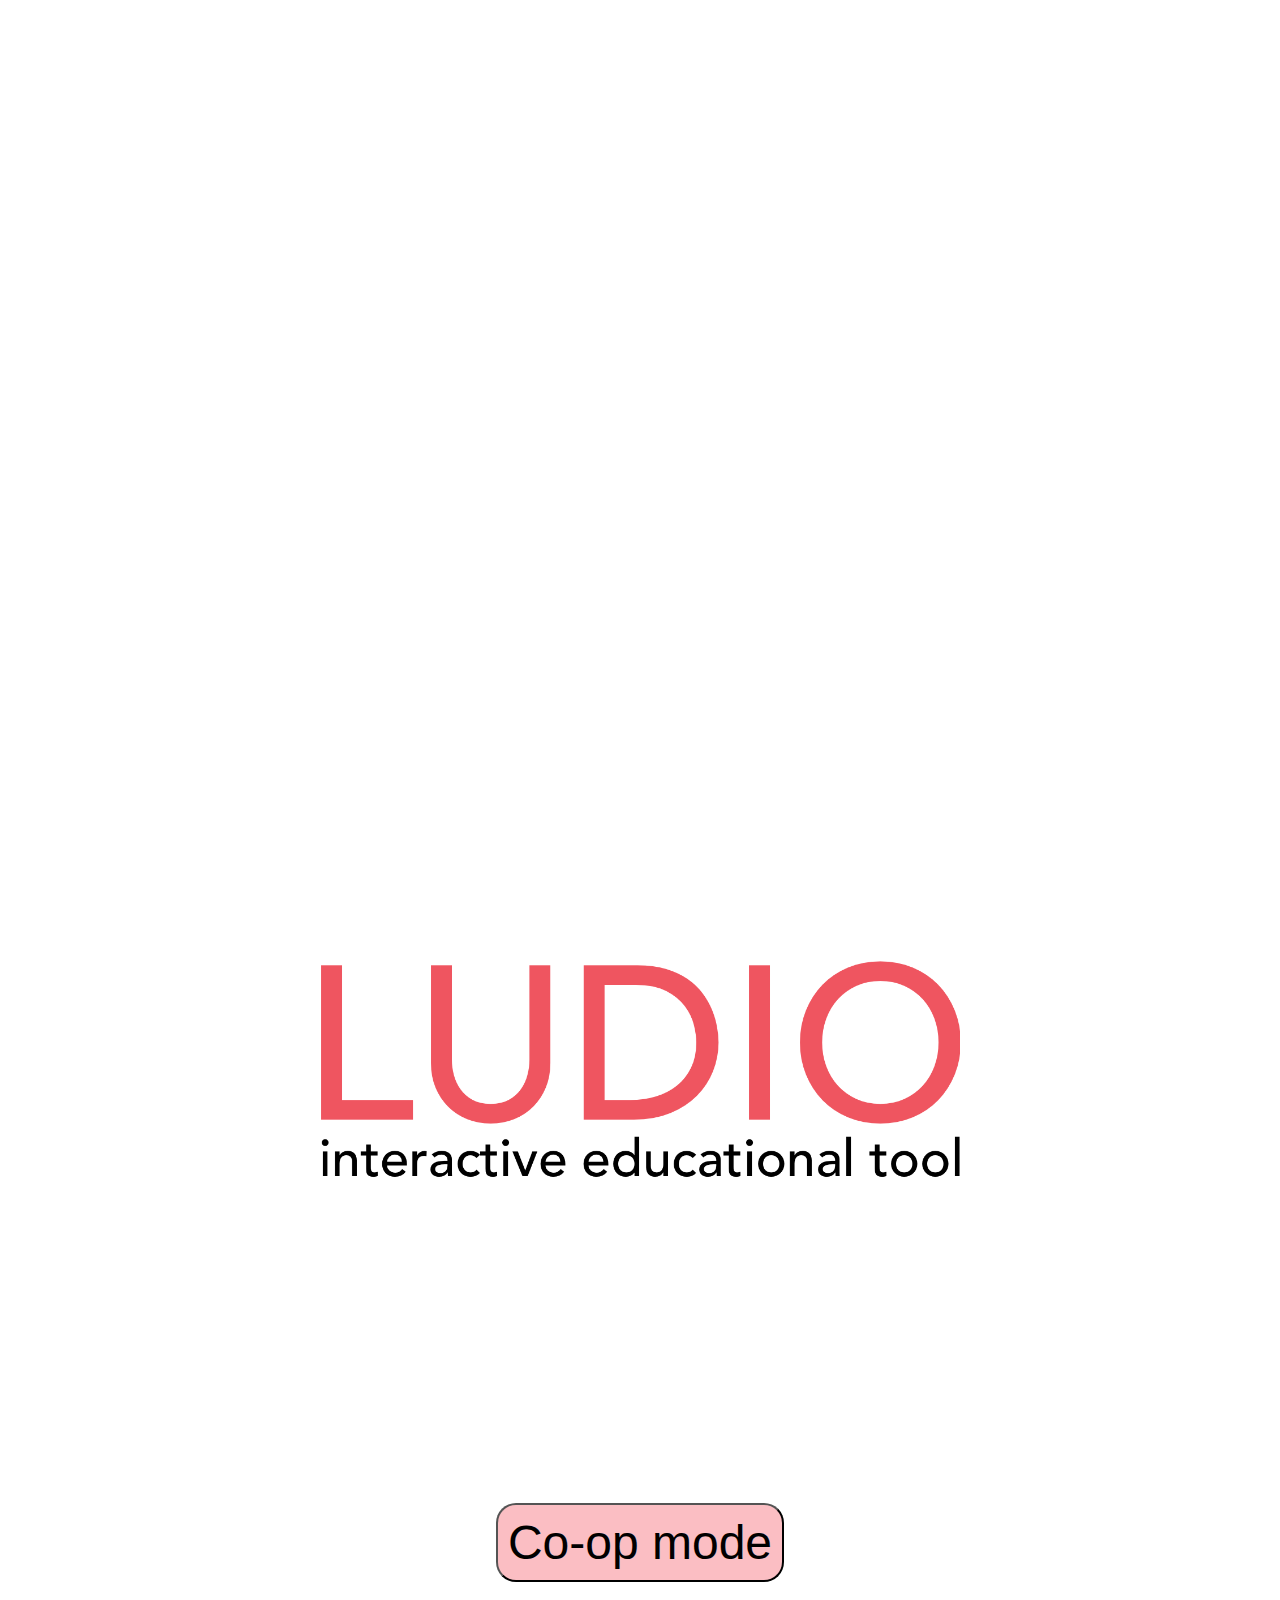
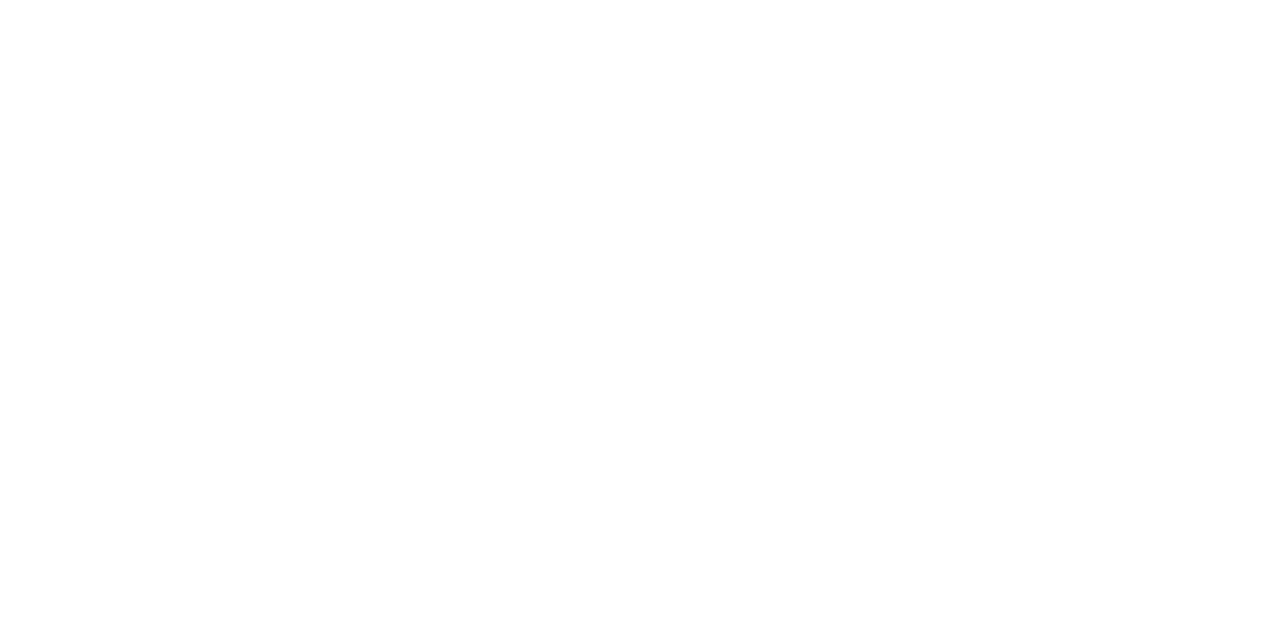
<file: index.html>
<!doctype html>
<html manifest="offlineManifest.appcache">
    <head>
        <meta name="apple-mobile-web-app-capable" content="yes">
        <meta charset="UTF-8" />
        <!--<meta name='viewport' content='minimal-ui'>-->
        <title>Ludio</title>
        <link rel="apple-touch-icon" href="assets/images/icon.png">
        <link rel="manifest" href="manifest.json">
        <link rel="stylesheet" type="text/css" href="style.css">
        <script src="https://ajax.googleapis.com/ajax/libs/jquery/3.2.1/jquery.min.js"></script>
        <script src="phaser.min.js"></script>
        <script src='game.js'></script>
        <!--<script src="//cdn.jsdelivr.net/phaser/2.6.2/phaser.min.js"></script>-->
    </head>
    <body>
        <div class='home' >
            <img src ="assets/images/logo.png">
            <button onclick='coopGame();'>Co-op mode</button>
        </div>
  
        
        
        
</body>
</html>
</file>
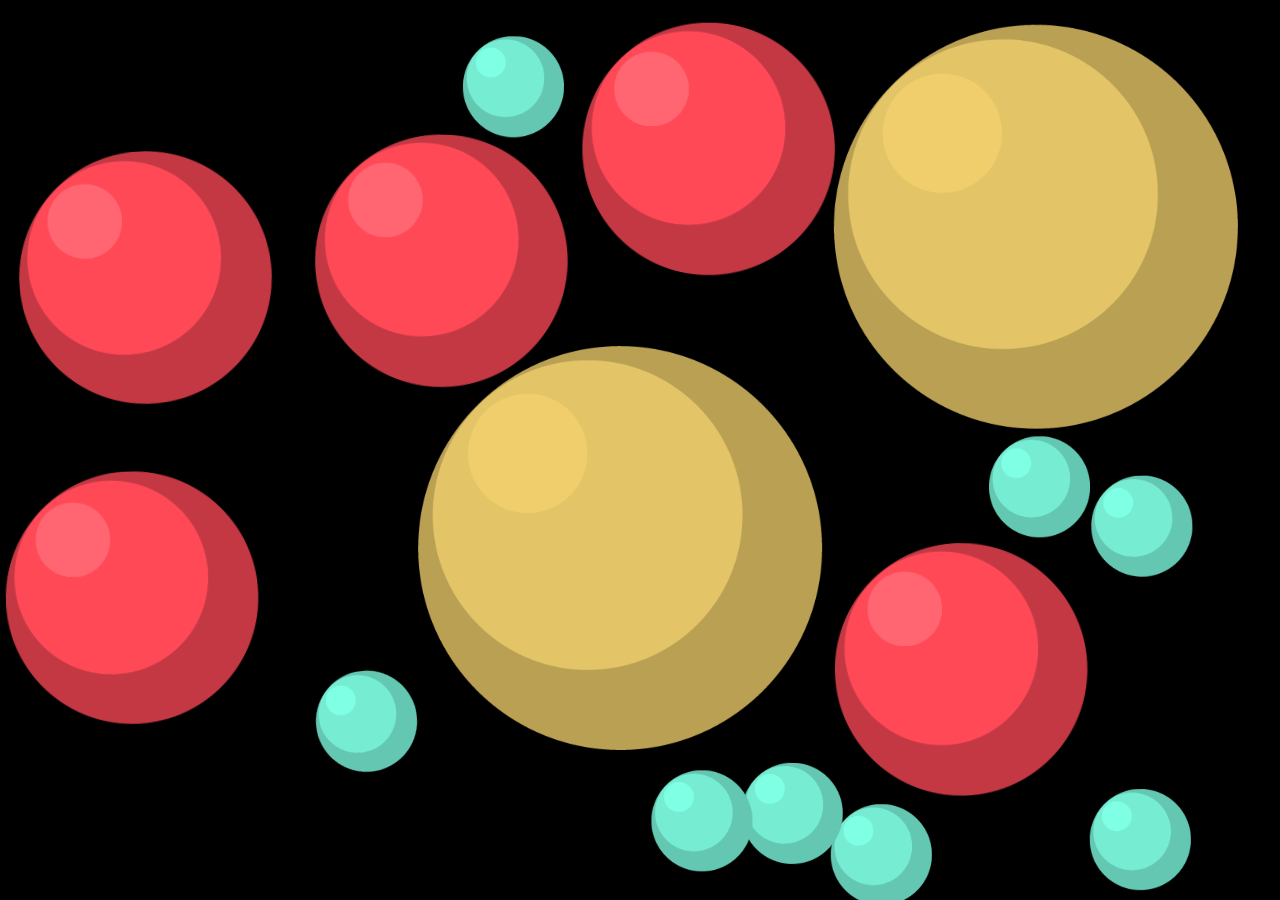
<file: Ludio v.2.3/index.html>
<!doctype html>
<html>
    <head>
        <meta charset="UTF-8" />
        <title>Turn Taking</title>
        <link rel="stylesheet" type="text/css" href="style.css">
        <script src="phaser.min.js"></script>
        <!--<script src="//cdn.jsdelivr.net/phaser/2.6.2/phaser.min.js"></script>-->
    </head>
    <body>
<script type="text/javascript">

window.onload = function() {

var game = new Phaser.Game(window.innerWidth, window.innerHeight, Phaser.CANVAS, 'phaser-example', { preload: preload, create: create, update: update, render: render });

function preload() {

    game.load.image('bball', 'assets/images/yball.png');
    game.load.image('pball', 'assets/images/rball.png');
    game.load.image('gball', 'assets/images/bball.png');
    game.load.image('arrow1', 'assets/images/newarrow.png');
    game.load.image('arrowd', 'assets/images/newarrowd.png');
    game.load.audio('bBounce', 'assets/audio/big_bounce.mp3');
    game.load.audio('bounce', 'assets/audio/bounce1.mp3');
    game.load.audio('bubble', 'assets/audio/bubble.mp3');
    game.load.audio('bounce1', 'assets/audio/blop.mp3');

}
    
function create() {
    
    //set Gravity as y-orientation
    
    if (window.DeviceOrientationEvent){
		window.addEventListener("deviceorientation", function(event){
            console.log (Math.round(event.beta))
            y = (Math.round(event.beta))
            game.physics.p2.gravity.y = 10 * y
        }, true);
	} 
    
    window.addEventListener("deviceorientation", this.handleOrientation, true);
    
    //set up our sounds
    bBounce = game.add.audio('bBounce');
    bounce = game.add.audio('bounce');
    bubble = game.add.audio('bubble');
    pop = game.add.audio('bounce1', 0.5);
    bBounce.allowMultiple = true;
    bounce.allowMultiple = true;
    bubble.allowMultiple = true;
    game.physics.startSystem(Phaser.Physics.P2JS);
    //console.log (game.physics.p2.gravity.x)
    
    game.physics.p2.setImpactEvents(true);
    game.physics.p2.restitution = 0.8;
    
    var bballCollisionGroup = game.physics.p2.createCollisionGroup();
    var pballCollisionGroup = game.physics.p2.createCollisionGroup();
    var gballCollisionGroup = game.physics.p2.createCollisionGroup();
    var arrowCollisionGroup = game.physics.p2.createCollisionGroup();
    
    //  Some balls to collide with
    bballs = game.add.physicsGroup(Phaser.Physics.P2JS);
    pballs = game.add.physicsGroup(Phaser.Physics.P2JS);
    gballs = game.add.physicsGroup(Phaser.Physics.P2JS);
    arrows = game.add.physicsGroup(Phaser.Physics.P2JS);
    
    
    game.physics.p2.updateBoundsCollisionGroup();

    for (var i = 0; i < 2; i++)
    {
        var bball = bballs.create(game.world.randomX, game.world.randomY, 'bball');
        bball.body.setCircle(203);
        bball.scale.setTo(0.8, 0.8);
        bball.body.setCollisionGroup(bballCollisionGroup);
        bball.body.collides([bballCollisionGroup, pballCollisionGroup, gballCollisionGroup]);
        bball.inputEnabled = true;
        bball.events.onInputDown.add(popbball, this);
        
    }
    
    for (var i = 0; i < 5; i++)
    {
        var pball = pballs.create(game.world.randomX, game.world.randomY, 'pball');
        pball.body.setCircle(128);
        pball.scale.setTo(0.5, 0.5);
        pball.body.setCollisionGroup(pballCollisionGroup);
        pball.body.collides([pballCollisionGroup, bballCollisionGroup, gballCollisionGroup]);
        pball.inputEnabled = true;
        pball.events.onInputDown.add(popbball, this);
    }
    
    for (var i = 0; i < 8; i++)
    {
        var gball = gballs.create(game.world.randomX, game.world.randomY, 'gball');
        gball.body.setCircle(50);
        gball.scale.setTo(0.2, 0.2);
        gball.body.setCollisionGroup(gballCollisionGroup);
        gball.body.collides([gballCollisionGroup, bballCollisionGroup, pballCollisionGroup]);
        gball.inputEnabled = true;
        gball.events.onInputDown.add(popbball, this);
    }
    
    gball.body.onBeginContact.add(ghit, this);
    
    //collision detection, play sound
    function ghit (body, bodyB) {
        if (body){
        if (gball.body.velocity.x > 15 || gball.body.velocity.y > 15){
          bounce.play();
        }
    }
    }
    
    pball.body.onBeginContact.add(phit, this);
    
    function phit (body, bodyB) {
      if (body){
        if (pball.body.velocity.x > 15 || pball.body.velocity.y > 15){
          bBounce.play();
        }  
    }
    }
    
    bball.body.onBeginContact.add(bhit, this);
    
    function bhit (body, bodyB) {
       if (body){
        if (bball.body.velocity.x > 15 || bball.body.velocity.y > 15){
          bubble.play();
        }  
    }
    }
    
    //destroy bubbles on touch
    function popbball (balls) {
    balls.destroy(balls);
    pop.play();
    popCheck();    
    
} 
    
   
    //game reset
     function popCheck(){
        livingB = bballs.countLiving();
        livingP = pballs.countLiving();
        livingG = gballs.countLiving();
        
     if(livingB < 1 && livingG < 1 && livingP < 1 && y >= 0){
         
         
         var arrow = arrows.create(game.world.centerX, game.world.centerY, 'arrow1');
         arrow.body.setCollisionGroup(arrowCollisionGroup);
         //arrow.scale.setTo(2, 2);
         game.physics.p2.restitution = 1.1;
         arrow.body.fixedRotation = true;
         
         var t=setInterval(upCheck,1000);
         
         } else if (livingB < 1 && livingG < 1 && livingP < 1 && y <= 0){
        
         var arrowd = arrows.create(game.world.centerX, game.world.centerY, 'arrowd');
         arrowd.body.setCollisionGroup(arrowCollisionGroup);
         //arrowd.scale.setTo(2, 2);
         game.physics.p2.restitution = 1.1;
         arrowd.body.fixedRotation = true;
         var t=setInterval(downCheck,1000); 
         
    
         }
     
         function upCheck(){
             console.log("Have I been flipped yet?")
             if (y < 0 ){
                 clearInterval(t);
                 arrow.destroy();
                 create();
                 console.log("Yes I have been flipped");
             } 
         }
         
         function downCheck(){
             console.log("Have I been flipped yet?")
             if (y > 0 ){
                 clearInterval(t);
                 arrowd.destroy();
                 create();
                 console.log("Yes I have been flipped");
             } 
         }
     }
}

function render () {

    game.debug.body(bballs);
    game.debug.body(gballs);
    game.debug.body(pballs);
}

function update() {}
};
</script>
</body>
</html>
</file>
<file: style.css>
body {
    margin: 0 auto;
    position: absolute;
    top: 0;
    left: 0;
    width: 100%;
    height: 100%;
    background-repeat: no-repeat;
    background-position: center;
    z-index: 999;
    overflow: hidden;
    vertical-align: bottom;
}

.home{
    width: 50%;
    margin:auto;
    text-align: center;
    padding: 50% 0;

   
    
}

button{
    display: block;
    margin:auto;
    font-size: 3em;
    background-color: rgba(244, 84, 98, 0.38);
    border-radius: 20px;
    padding: 10px;
    
}

img{
    padding:50% 0; 
    width:100%;
}
</file>
<file: Ludio v.2.3/style.css>
body {
    margin: 0 auto;
    position: absolute;
    top: 0;
    left: 0;
    width: 100%;
    height: 100%;
    background-repeat: no-repeat;
    background-position: center;
    z-index: 999;
}
</file>
